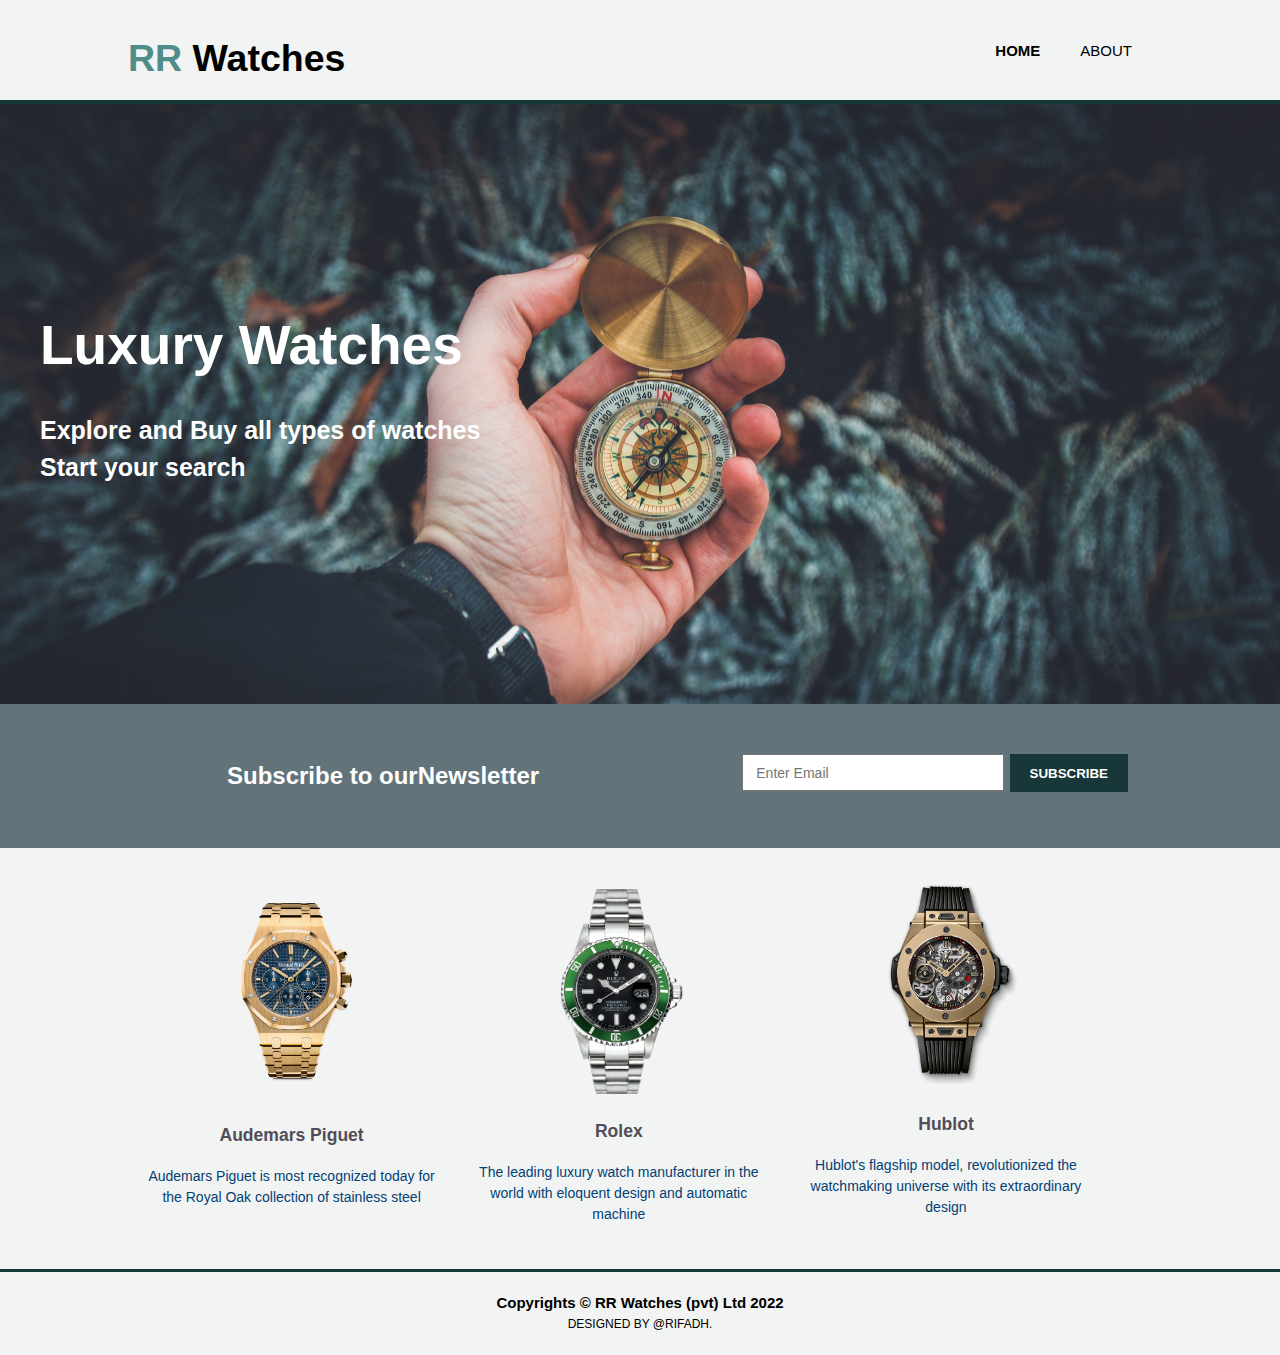
<file: rrwatch/index.html>
<!DOCTYPE html>
<html lang="en">
<head>
    <meta charset="UTF-8">
    <meta http-equiv="X-UA-Compatible" content="IE=edge">
    <meta name="viewport" content="width=device-width, initial-scale=1.0">
    <link rel="stylesheet" href="../css/styles.css">
    <title>RR Watch | Welcome</title>
</head>
<body>

    <header>
        <div class="container">
            <div id="brand">
                <h1><span class="highlights">RR</span> Watches</h1>
            </div>
            <nav>
                <ul>
                    <li class="current"><a href="index.html">Home</li></a>
                    <li><a href="about.html">About</a></li>
                </ul>
            </nav>
        </div>
    </header>

    <section id="main">
        
            <h1>Luxury Watches</h1>
            <p id="color">Explore and Buy all types of watches <br>Start your search </span></p>
        
        
    </section>

    <section id="newsletter">
        <div class="container">
                <h3><span id="news">Subscribe to our</span>Newsletter</h3>
            <div>
                <form>
                    <input type="email" placeholder="  Enter Email ">
                    <button type="submit" class="btn_sub">Subscribe</button>
                </form>
            </div>
        </div>
    </section>

    <section id="watch">
        <div class="container">
            <div class="box">
                <img id="one" src="../images/audemars.png" alt="brand 1">
                <h3 class="head-watch">Audemars Piguet</h3>
                <p class="info-watch">Audemars Piguet is most recognized today for the Royal Oak collection of stainless steel</p>
            </div>
            <div class="box">
                <img id="two" src="../images/rolex.png" alt="brand 2">
                <h3 class="head-watch">Rolex</h3>
                <p class="info-watch">The leading luxury watch manufacturer in the world with eloquent design and automatic machine</p>
            </div>
            <div class="box">
                <img id="three" src="../images/hublot.png" alt="brand 3">
                <h3 class="head-watch">Hublot</h3>
                <p class="info-watch">Hublot's flagship model, revolutionized the watchmaking universe with its extraordinary design</p>
            </div>
        </div>
    </section>

    <footer>
        <h4>Copyrights &copy; RR Watches (pvt) Ltd 2022</h4>
        <p id="footer-text">Designed By @Rifadh.</p>
    </footer>
</body>
</html>
</file>
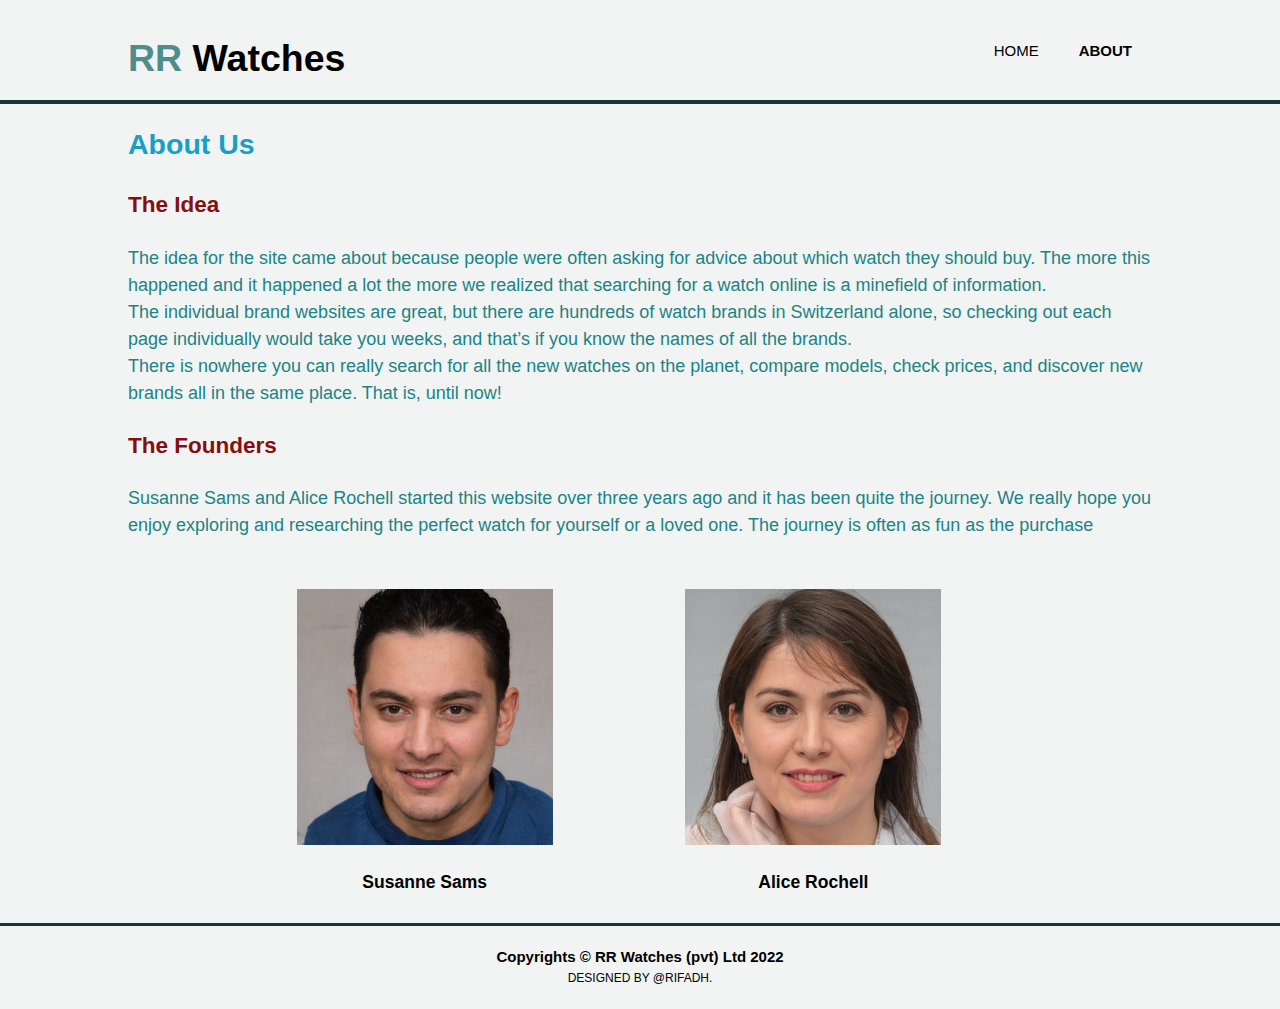
<file: rrwatch/about.html>
<!DOCTYPE html>
<html lang="en">
<head>
    <meta charset="UTF-8">
    <meta http-equiv="X-UA-Compatible" content="IE=edge">
    <meta name="viewport" content="width=device-width, initial-scale=1.0">
    <link rel="stylesheet" href="../css/styles.css">
    <title>RR Watch | Welcome</title>
</head>
<body>

    <header>
        <div class="container">
            <div id="brand">
                <h1><span class="highlights">RR</span> Watches</h1>
            </div>
            <nav>
                <ul>
                    <li><a href="index.html">Home</li></a>
                    <li class="current"><a href="about.html">About</a></li>
                </ul>
            </nav>
        </div>
    </header>

    <section id="about">
        <div class="container">
            <h1 class="head">About Us</h1>
            <h3 class="sub-head">The Idea</h3>
            <p class="info-about">
                The idea for the site came about because people were often asking for advice about which watch they should buy. The more this happened and it happened a lot the more we realized that searching for a watch online is a minefield of information.
                <br>
                The individual brand websites are great, but there are hundreds of watch brands in Switzerland alone, so checking out each page individually would take you weeks, and that’s if you know the names of all the brands.
                <br>
                There is nowhere you can really search for all the new watches on the planet, compare models, check prices, and discover new brands all in the same place. That is, until now!</p>
            
            <h3 class="sub-head">The Founders</h3>
            <p class="info-about">Susanne Sams and Alice Rochell started this website over three years ago and it has been quite the journey. We really hope you enjoy exploring and researching the perfect watch for yourself or a loved one. The journey is often as fun as the purchase</p>

            <section id="founder">
                <div class="container">
                    <div class="box-a">
                        <img src="../images/founder1.jpg" alt="male">
                        <h3 class="founder-name">Susanne Sams</h3>
                    </div>

                    <div class="box-a">
                        <img src="../images/founder2.jpg" alt="female">
                        <h3 class="founder-name">Alice Rochell</h3>
                    </div>
                </div>
            </section>
            
                
            </div>
        </div>
    </section>

    <footer>
        <h4>Copyrights &copy; RR Watches (pvt) Ltd 2022</h4>
        <p id="footer-text">Designed By @Rifadh.</p>
    </footer>
</body>
</html>
</file>
<file: css/styles.css>
body{
    font:15px/1.5 Arial,Helvetica,Sans-serif;
    padding: 0;
    margin: 0;
    background-color: #F2F4F3;
}

.container{
    width: 80%;
    margin: auto;
    overflow: hidden;
}

.clear{
    float: none;
}

ul{
    margin: 0;
    padding: 0;
}

header{
    background: #F2F4F3;
    color: #000;
    min-height: 70px;
    padding-top: 30px;
    border-bottom: #183738 solid 4px;
}

header #brand {
    float: left;
}

header #brand h1{
    font-size: 2.5em;
    margin: 0;
    
}

header .highlights,.current{
    font-weight: bold;
    color: rgb(80, 141, 138);
}

header nav{
    float: right;
    margin-top: 10px;
}

nav a{
    text-decoration: none;
    text-transform: uppercase;
    color: #000;
    font-size: 15px;
}

nav li{
    display: inline;
    float: left;
    padding: 0 20px 0 20px;
}

nav a:hover{
    color: #18c7be;
    text-decoration: underline;
    font-weight: bold;
}

    /* main section */
#main{
    min-height: 400px;
    padding: 100px 0px 100px 40px;
    background: url('../images/time.jpg') ;
    background-size: cover;
    color: #fff;
}

#main h1{
    font-size: 55px;
    margin: 100px 0 10px 0;
}

#main p{
    min-width: 75px;
    font-size: 25px;
    color:#fff;
    font-weight: bold;
    
}

    /*newsletter */
#newsletter{
    padding: 30px;
    background-color: #284149b6;
    color: #fff;
}
#newsletter h3{
    float: left;
    margin-left: 75px;
    font-size: 24px;
    font-family: Verdana, Geneva, Tahoma, sans-serif;
}

#newsletter form{
    float: right;
    margin-top: 20px;
    font-size: 18px;
}

#newsletter input[type="email"]{
    padding: 4px;
    height: 25px;
    width: 250px;
    font-size: 14px;
    font-family: Verdana, Geneva, Tahoma, sans-serif;
}

.btn_sub{
    font-family: Verdana, Geneva, Tahoma, sans-serif;
    text-transform: uppercase;
    background: #183738;
    font-weight: bold;
    height: 38px;
    border: none;
    padding: 0 20px 0 20px;
    color: #fff;
}

    /*section watch*/
#watch{
    margin-top: 20px;
    margin-bottom: 20px;
}

.box{
    float: left;
    text-align: center;
    width: 30%;
    padding: 10px;
}

#one,#three{
    width: 165px;
}

#two{
    margin-top: 10.5px;
    width: 135px;
}

.head-watch{
    color: #514e58;
    font-family: Arial, Helvetica, sans-serif;    
}

.info-watch{
    font-size: 14px;
    font-weight: 500;
    font-family: Verdana, Geneva, Tahoma, sans-serif;
    color: #044075;
}
 /*about-us page*/
 .head{
    font-size: 1.9em;
    color: #189ec7;
 }
.sub-head{
    font-size: 1.5em;
    color: rgb(134, 14, 14);
}

.info-about{
    font-family: Verdana, Geneva, Tahoma, sans-serif;
    font-size: 1.2em;
    color:#1c8386;
}

#newsletter-about{
    width: 100%;
    padding: 30px;
    background-color: #284149b6;
    color: #fff;
}

 #founder{
    margin-top: 40px;
    background: url("");
}

.box-a{
    float: left;
    text-align: center;
    width: 45%;
    padding: 10px;
}

 footer{
    border-top: #183738 solid 3px;
    text-align: center;
}

footer h4{
    font-size: 15px;
}

footer #footer-text{
    margin-top: -30px;
    padding: 10px;
    font-size: 12px;
    text-transform: uppercase;
    font-family:Verdana, Geneva, Tahoma, sans-serif;
}

@media(max-width: 768px){
    header #brand,header nav,header nav li,
    #newsletter h1, #newsletter form,
    #watch .box{
        float: none;
        text-align: center;
        width: 100%;
        margin-bottom: 5px;
    }
    #newsletter h3{
        text-align: center;
        padding-left: 10px;;
    }
    #news{
        display: none;
    }
    .founder-name{
        text-align: center;
        justify-content: center;
    }
    .btn_sub{
        margin-top: 5px;
    }

}
</file>
